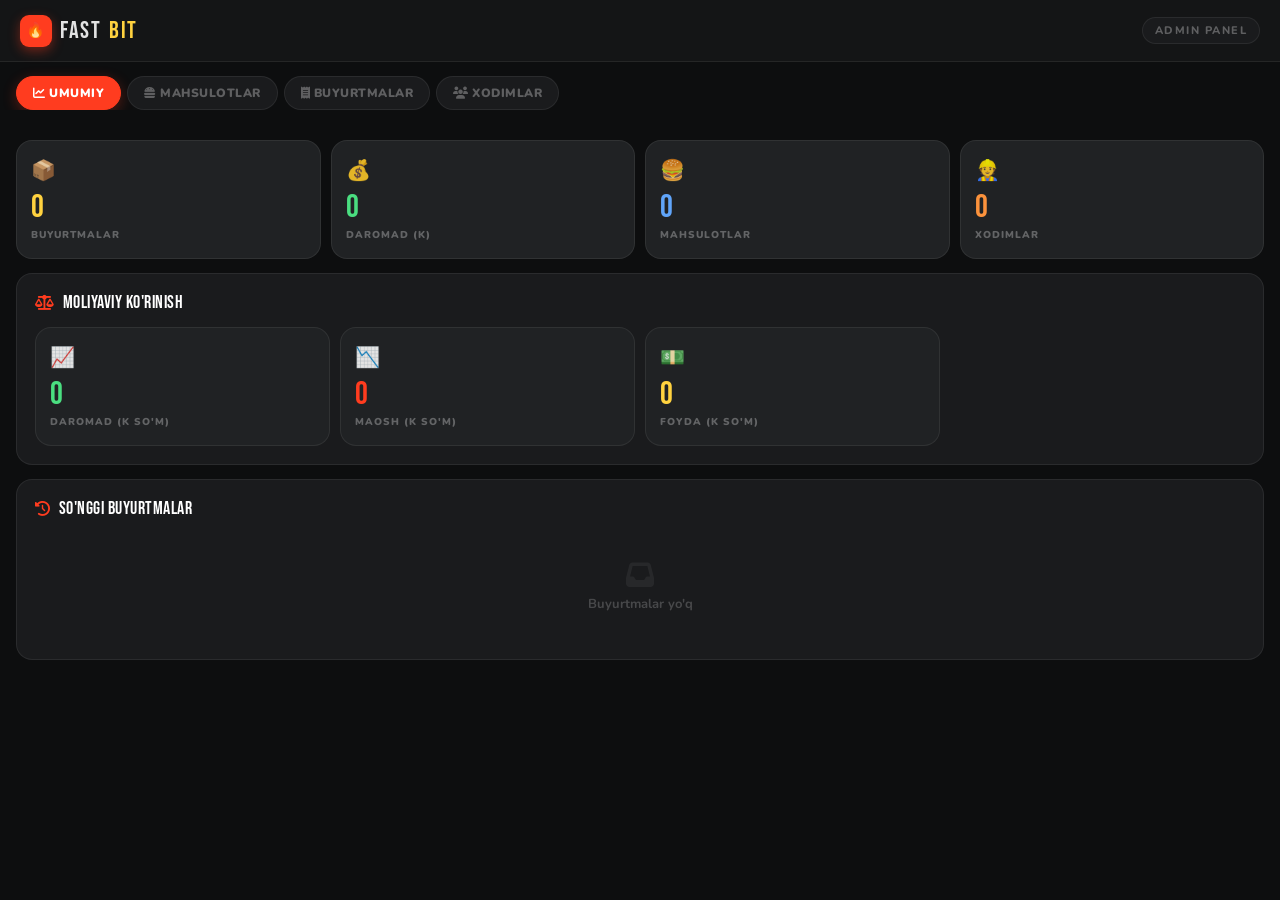
<file: admin.html>
<!DOCTYPE html>
<html lang="uz">
<head>
  <meta charset="UTF-8" />
  <meta name="viewport" content="width=device-width, initial-scale=1.0" />
  <meta name="theme-color" content="#0D0E0F" />
  <title>Admin — FASTBIT</title>
  <link rel="preconnect" href="https://fonts.googleapis.com" />
  <link rel="preconnect" href="https://fonts.gstatic.com" crossorigin />
  <link href="https://fonts.googleapis.com/css2?family=Bebas+Neue&family=Nunito:wght@600;700;800;900&display=swap" rel="stylesheet" />
  <link rel="stylesheet" href="https://cdnjs.cloudflare.com/ajax/libs/font-awesome/6.5.1/css/all.min.css" />
  <style>
    *, *::before, *::after { box-sizing: border-box; margin: 0; padding: 0; }
    html { -webkit-tap-highlight-color: transparent; }

    :root {
      --bg:       #0D0E0F;
      --surface:  #141516;
      --card:     #1A1B1D;
      --card2:    #202224;
      --border:   rgba(255,255,255,0.07);
      --red:      #FF3C1F;
      --red-dim:  rgba(255,60,31,0.15);
      --yellow:   #FFD23F;
      --green:    #4ADE80;
      --orange:   #FB923C;
      --blue:     #60A5FA;
      --muted:    rgba(255,255,255,0.3);
      --text:     rgba(255,255,255,0.88);
      --font:     'Nunito', sans-serif;
      --display:  'Bebas Neue', sans-serif;
      --radius:   16px;
      --radius-sm:10px;
    }

    body {
      font-family: var(--font);
      background: var(--bg);
      color: var(--text);
      min-height: 100dvh;
      padding-bottom: 60px;
    }

    /* ── Header ── */
    .header {
      background: var(--surface);
      border-bottom: 1px solid var(--border);
      padding: 0 20px;
      height: 62px;
      display: flex;
      align-items: center;
      justify-content: space-between;
      position: sticky;
      top: 0;
      z-index: 100;
    }

    .logo {
      font-family: var(--display);
      font-size: 24px;
      letter-spacing: 1.5px;
      display: flex;
      align-items: center;
      gap: 8px;
    }

    .logo-icon {
      width: 32px; height: 32px;
      background: var(--red);
      border-radius: 9px;
      display: grid; place-items: center;
      font-size: 15px;
      box-shadow: 0 4px 12px rgba(255,60,31,0.4);
    }

    .logo em { font-style: normal; color: var(--yellow); }

    .header-tag {
      font-size: 11px;
      font-weight: 800;
      letter-spacing: 1.5px;
      text-transform: uppercase;
      color: var(--muted);
      background: var(--card);
      border: 1px solid var(--border);
      border-radius: 999px;
      padding: 5px 12px;
    }

    /* ── Nav tabs ── */
    .nav-tabs {
      display: flex;
      gap: 6px;
      padding: 14px 16px 0;
      overflow-x: auto;
      scrollbar-width: none;
    }
    .nav-tabs::-webkit-scrollbar { display: none; }

    .tab-btn {
      font-family: var(--font);
      font-size: 12px;
      font-weight: 900;
      letter-spacing: 0.5px;
      text-transform: uppercase;
      padding: 8px 16px;
      border-radius: 999px;
      border: 1.5px solid var(--border);
      background: var(--card);
      color: var(--muted);
      cursor: pointer;
      white-space: nowrap;
      flex-shrink: 0;
      transition: all 0.18s;
    }

    .tab-btn.active {
      background: var(--red);
      border-color: var(--red);
      color: #fff;
      box-shadow: 0 4px 14px rgba(255,60,31,0.3);
    }

    .tab-btn:hover:not(.active) { color: #fff; border-color: rgba(255,255,255,0.2); }

    /* ── Page sections ── */
    .page { display: none; padding: 16px; }
    .page.active { display: block; }

    /* ── Card ── */
    .card {
      background: var(--card);
      border: 1.5px solid var(--border);
      border-radius: var(--radius);
      padding: 18px;
      margin-bottom: 14px;
    }

    .card-title {
      font-family: var(--display);
      font-size: 18px;
      letter-spacing: 0.5px;
      color: #fff;
      margin-bottom: 14px;
      display: flex;
      align-items: center;
      gap: 8px;
    }

    .card-title i { color: var(--red); font-size: 15px; }

    /* ── Stats grid ── */
    .stats-grid {
      display: grid;
      grid-template-columns: repeat(2, 1fr);
      gap: 10px;
      margin-bottom: 14px;
    }

    @media (min-width: 600px) { .stats-grid { grid-template-columns: repeat(4, 1fr); } }

    .stat-card {
      background: var(--card2);
      border: 1.5px solid var(--border);
      border-radius: var(--radius);
      padding: 16px 14px;
      display: flex;
      flex-direction: column;
      gap: 4px;
    }

    .stat-card .s-icon {
      font-size: 20px;
      margin-bottom: 4px;
    }

    .stat-card .s-val {
      font-family: var(--display);
      font-size: 32px;
      line-height: 1;
      color: #fff;
    }

    .stat-card .s-lbl {
      font-size: 10px;
      font-weight: 900;
      letter-spacing: 1px;
      text-transform: uppercase;
      color: var(--muted);
    }

    .stat-card.c-red    .s-val { color: var(--red); }
    .stat-card.c-yellow .s-val { color: var(--yellow); }
    .stat-card.c-green  .s-val { color: var(--green); }
    .stat-card.c-blue   .s-val { color: var(--blue); }
    .stat-card.c-orange .s-val { color: var(--orange); }

    /* ── Form ── */
    .form-row {
      display: flex;
      flex-direction: column;
      gap: 10px;
      margin-bottom: 12px;
    }

    @media (min-width: 480px) { .form-row { flex-direction: row; } }

    .inp {
      font-family: var(--font);
      font-size: 14px;
      font-weight: 700;
      color: #fff;
      background: var(--card2);
      border: 1.5px solid var(--border);
      border-radius: var(--radius-sm);
      padding: 11px 14px;
      outline: none;
      transition: border-color 0.18s;
      width: 100%;
    }

    .inp::placeholder { color: rgba(255,255,255,0.2); font-weight: 700; }
    .inp:focus { border-color: rgba(255,60,31,0.5); }

    select.inp { cursor: pointer; }

    .btn {
      font-family: var(--font);
      font-size: 13px;
      font-weight: 900;
      letter-spacing: 0.3px;
      padding: 11px 20px;
      border-radius: var(--radius-sm);
      border: none;
      cursor: pointer;
      display: flex;
      align-items: center;
      gap: 7px;
      white-space: nowrap;
      transition: all 0.18s;
      flex-shrink: 0;
    }

    .btn-primary {
      background: var(--red);
      color: #fff;
      box-shadow: 0 4px 14px rgba(255,60,31,0.3);
    }

    .btn-primary:hover { background: #D42E12; }
    .btn-primary:active { transform: scale(0.95); }

    .btn-ghost {
      background: rgba(255,255,255,0.05);
      color: rgba(255,255,255,0.5);
      border: 1px solid var(--border);
    }

    .btn-ghost:hover { background: rgba(255,60,31,0.12); color: var(--red); border-color: rgba(255,60,31,0.3); }

    /* ── Table ── */
    .data-table {
      width: 100%;
      border-collapse: collapse;
      font-size: 13px;
    }

    .data-table th {
      text-align: left;
      font-size: 10px;
      font-weight: 900;
      letter-spacing: 1.2px;
      text-transform: uppercase;
      color: var(--muted);
      padding: 0 0 10px;
      border-bottom: 1px solid var(--border);
    }

    .data-table td {
      padding: 11px 0;
      border-bottom: 1px solid rgba(255,255,255,0.04);
      font-weight: 700;
      vertical-align: middle;
    }

    .data-table tr:last-child td { border-bottom: none; }

    .data-table td:last-child {
      text-align: right;
    }

    /* ── Badge ── */
    .badge {
      display: inline-flex;
      align-items: center;
      font-size: 10px;
      font-weight: 900;
      letter-spacing: 0.5px;
      text-transform: uppercase;
      padding: 3px 9px;
      border-radius: 999px;
    }

    .badge-burger  { background: rgba(251,146,60,0.15); color: #FB923C; }
    .badge-lavash  { background: rgba(96,165,250,0.15); color: #60A5FA; }
    .badge-drinks  { background: rgba(74,222,128,0.15); color: #4ADE80; }
    .badge-snacks  { background: rgba(255,210,63,0.15); color: #FFD23F; }
    .badge-other   { background: rgba(255,255,255,0.08); color: var(--muted); }

    /* ── Delete btn ── */
    .btn-del {
      background: none;
      border: none;
      color: rgba(255,255,255,0.2);
      cursor: pointer;
      font-size: 13px;
      padding: 4px 6px;
      border-radius: 6px;
      transition: all 0.15s;
    }

    .btn-del:hover { background: rgba(255,60,31,0.15); color: var(--red); }

    /* ── Order rows ── */
    .order-row {
      background: var(--card2);
      border: 1px solid var(--border);
      border-radius: var(--radius-sm);
      padding: 12px 14px;
      margin-bottom: 8px;
      display: flex;
      align-items: flex-start;
      justify-content: space-between;
      gap: 10px;
    }

    .order-row .o-table {
      font-family: var(--display);
      font-size: 28px;
      line-height: 1;
      color: #fff;
      flex-shrink: 0;
      min-width: 36px;
    }

    .order-row .o-meta { flex: 1; }

    .order-row .o-items {
      font-size: 12px;
      font-weight: 700;
      color: var(--muted);
      margin-top: 3px;
      line-height: 1.5;
    }

    .order-row .o-total {
      font-family: var(--display);
      font-size: 20px;
      color: var(--green);
      flex-shrink: 0;
      line-height: 1;
      margin-top: 2px;
    }

    .order-row .o-time {
      font-size: 11px;
      font-weight: 800;
      color: rgba(255,255,255,0.2);
    }

    /* ── Empty ── */
    .empty-msg {
      text-align: center;
      padding: 28px 0;
      font-size: 13px;
      font-weight: 700;
      color: rgba(255,255,255,0.2);
      display: flex;
      flex-direction: column;
      gap: 6px;
      align-items: center;
    }

    .empty-msg i { font-size: 28px; opacity: 0.3; }

    /* ── Worker card ── */
    .worker-card {
      background: var(--card2);
      border: 1px solid var(--border);
      border-radius: var(--radius-sm);
      padding: 12px 14px;
      display: flex;
      align-items: center;
      justify-content: space-between;
      gap: 10px;
      margin-bottom: 8px;
    }

    .worker-left { display: flex; align-items: center; gap: 10px; }

    .worker-avatar {
      width: 38px; height: 38px;
      background: linear-gradient(135deg, var(--red), #FF7849);
      border-radius: 50%;
      display: grid; place-items: center;
      font-family: var(--display);
      font-size: 18px;
      color: #fff;
      flex-shrink: 0;
    }

    .worker-name {
      font-size: 14px;
      font-weight: 800;
      color: #fff;
    }

    .worker-role {
      font-size: 11px;
      font-weight: 700;
      color: var(--muted);
    }

    .worker-salary {
      font-family: var(--display);
      font-size: 20px;
      color: var(--yellow);
      flex-shrink: 0;
    }

    /* ── Divider ── */
    .divider {
      height: 1px;
      background: var(--border);
      margin: 14px 0;
    }

    /* ── Total row ── */
    .total-row {
      display: flex;
      align-items: center;
      justify-content: space-between;
      padding: 10px 0 0;
    }

    .total-row .t-lbl {
      font-size: 12px;
      font-weight: 900;
      letter-spacing: 0.5px;
      text-transform: uppercase;
      color: var(--muted);
    }

    .total-row .t-val {
      font-family: var(--display);
      font-size: 26px;
      color: #fff;
    }

    /* ── Scrollable order list ── */
    .order-list {
      max-height: 420px;
      overflow-y: auto;
      scrollbar-width: thin;
      scrollbar-color: rgba(255,255,255,0.1) transparent;
    }
  </style>
</head>
<body>

<!-- Header -->
<header class="header">
  <div class="logo">
    <div class="logo-icon">🔥</div>
    FAST<em>BIT</em>
  </div>
  <div class="header-tag">Admin Panel</div>
</header>

<!-- Nav tabs -->
<div class="nav-tabs">
  <button class="tab-btn active" onclick="switchTab('overview')">
    <i class="fa-solid fa-chart-line"></i> Umumiy
  </button>
  <button class="tab-btn" onclick="switchTab('products')">
    <i class="fa-solid fa-burger"></i> Mahsulotlar
  </button>
  <button class="tab-btn" onclick="switchTab('orders')">
    <i class="fa-solid fa-receipt"></i> Buyurtmalar
  </button>
  <button class="tab-btn" onclick="switchTab('workers')">
    <i class="fa-solid fa-users"></i> Xodimlar
  </button>
</div>

<!-- ═══════ OVERVIEW ═══════ -->
<div class="page active" id="page-overview">

  <div style="height:14px"></div>

  <!-- Stats -->
  <div class="stats-grid">
    <div class="stat-card c-yellow">
      <div class="s-icon">📦</div>
      <div class="s-val" id="s-orders">0</div>
      <div class="s-lbl">Buyurtmalar</div>
    </div>
    <div class="stat-card c-green">
      <div class="s-icon">💰</div>
      <div class="s-val" id="s-revenue">0</div>
      <div class="s-lbl">Daromad (K)</div>
    </div>
    <div class="stat-card c-blue">
      <div class="s-icon">🍔</div>
      <div class="s-val" id="s-products">0</div>
      <div class="s-lbl">Mahsulotlar</div>
    </div>
    <div class="stat-card c-orange">
      <div class="s-icon">👷</div>
      <div class="s-val" id="s-workers">0</div>
      <div class="s-lbl">Xodimlar</div>
    </div>
  </div>

  <!-- Revenue vs salary -->
  <div class="card">
    <div class="card-title"><i class="fa-solid fa-scale-balanced"></i> Moliyaviy ko'rinish</div>
    <div class="stats-grid" style="margin-bottom:0">
      <div class="stat-card c-green">
        <div class="s-icon">📈</div>
        <div class="s-val" id="ov-revenue">0</div>
        <div class="s-lbl">Daromad (K so'm)</div>
      </div>
      <div class="stat-card c-red">
        <div class="s-icon">📉</div>
        <div class="s-val" id="ov-salaries">0</div>
        <div class="s-lbl">Maosh (K so'm)</div>
      </div>
      <div class="stat-card c-yellow">
        <div class="s-icon">💵</div>
        <div class="s-val" id="ov-profit">0</div>
        <div class="s-lbl">Foyda (K so'm)</div>
      </div>
    </div>
  </div>

  <!-- Recent orders -->
  <div class="card">
    <div class="card-title"><i class="fa-solid fa-clock-rotate-left"></i> So'nggi buyurtmalar</div>
    <div class="order-list" id="ov-orders-list">
      <div class="empty-msg"><i class="fa-solid fa-inbox"></i>Buyurtmalar yo'q</div>
    </div>
  </div>

</div>

<!-- ═══════ PRODUCTS ═══════ -->
<div class="page" id="page-products">

  <div style="height:14px"></div>

  <div class="card">
    <div class="card-title"><i class="fa-solid fa-plus"></i> Yangi mahsulot</div>
    <div class="form-row">
      <input  class="inp" id="p-name"     type="text"   placeholder="Mahsulot nomi" />
      <input  class="inp" id="p-price"    type="number" placeholder="Narx (so'm)"  />
      <select class="inp" id="p-category">
        <option value="burger">🍔 Burger</option>
        <option value="lavash">🌯 Lavash</option>
        <option value="drinks">🥤 Ichimlik</option>
        <option value="snacks">🍟 Snack</option>
        <option value="other">📦 Boshqa</option>
      </select>
    </div>
    <button class="btn btn-primary" onclick="addProduct()">
      <i class="fa-solid fa-plus"></i> Qo'shish
    </button>
  </div>

  <div class="card">
    <div class="card-title"><i class="fa-solid fa-list"></i> Mahsulotlar ro'yxati</div>
    <div id="products-table-wrap">
      <div class="empty-msg"><i class="fa-solid fa-burger"></i>Mahsulotlar yo'q</div>
    </div>
  </div>

</div>

<!-- ═══════ ORDERS ═══════ -->
<div class="page" id="page-orders">

  <div style="height:14px"></div>

  <div class="stats-grid">
    <div class="stat-card c-yellow">
      <div class="s-icon">🧾</div>
      <div class="s-val" id="ord-count">0</div>
      <div class="s-lbl">Jami buyurtma</div>
    </div>
    <div class="stat-card c-green">
      <div class="s-icon">💰</div>
      <div class="s-val" id="ord-revenue">0</div>
      <div class="s-lbl">Jami (K so'm)</div>
    </div>
  </div>

  <div class="card">
    <div style="display:flex; justify-content:space-between; align-items:center; margin-bottom:14px;">
      <div class="card-title" style="margin-bottom:0"><i class="fa-solid fa-receipt"></i> Barcha buyurtmalar</div>
      <button class="btn btn-ghost" onclick="clearOrders()" style="font-size:11px;padding:7px 12px;">
        <i class="fa-solid fa-trash"></i> Tozalash
      </button>
    </div>
    <div class="order-list" id="orders-list">
      <div class="empty-msg"><i class="fa-solid fa-inbox"></i>Buyurtmalar yo'q</div>
    </div>
  </div>

</div>

<!-- ═══════ WORKERS ═══════ -->
<div class="page" id="page-workers">

  <div style="height:14px"></div>

  <div class="card">
    <div class="card-title"><i class="fa-solid fa-user-plus"></i> Xodim qo'shish</div>
    <div class="form-row">
      <input class="inp" id="w-name"   type="text"   placeholder="Xodim ismi" />
      <input class="inp" id="w-role"   type="text"   placeholder="Lavozim (ixtiyoriy)" />
      <input class="inp" id="w-salary" type="number" placeholder="Oylik maosh (so'm)" />
    </div>
    <button class="btn btn-primary" onclick="addWorker()">
      <i class="fa-solid fa-plus"></i> Qo'shish
    </button>
  </div>

  <div class="card">
    <div class="card-title"><i class="fa-solid fa-users"></i> Xodimlar</div>
    <div id="workers-list">
      <div class="empty-msg"><i class="fa-solid fa-users"></i>Xodimlar yo'q</div>
    </div>
    <div class="divider"></div>
    <div class="total-row">
      <span class="t-lbl">Jami maosh xarajati</span>
      <span class="t-val" id="total-salary">0 so'm</span>
    </div>
  </div>

</div>

<script>
/* ══════════════════════════════════════════
   STORAGE HELPERS
══════════════════════════════════════════ */
const ls = {
  get:  key       => { try { return JSON.parse(localStorage.getItem(key) || '[]'); } catch { return []; } },
  set:  (key, val) => localStorage.setItem(key, JSON.stringify(val)),
};

/* ══════════════════════════════════════════
   UTILS
══════════════════════════════════════════ */
function fmt(n)    { return Number(n).toLocaleString('uz-UZ') + " so'm"; }
function fmtK(n)   { return Math.round(n / 1000).toLocaleString('uz-UZ'); }
function fmtTime(iso) {
  if (!iso) return '';
  const d = new Date(iso);
  return d.toLocaleDateString('uz-UZ', { day:'2-digit', month:'short' }) +
         ' ' + d.toLocaleTimeString('uz-UZ', { hour:'2-digit', minute:'2-digit' });
}

function catBadge(cat) {
  const map = { burger:'badge-burger', lavash:'badge-lavash', drinks:'badge-drinks', snacks:'badge-snacks' };
  const lbl = { burger:'Burger', lavash:'Lavash', drinks:'Drinks', snacks:'Snacks', other:'Other' };
  return `<span class="badge ${map[cat] || 'badge-other'}">${lbl[cat] || cat}</span>`;
}

/* ══════════════════════════════════════════
   TAB SWITCH
══════════════════════════════════════════ */
function switchTab(id) {
  document.querySelectorAll('.page').forEach(p => p.classList.remove('active'));
  document.querySelectorAll('.tab-btn').forEach(b => b.classList.remove('active'));
  document.getElementById('page-' + id).classList.add('active');
  event.currentTarget.classList.add('active');
  renderAll();
}

/* ══════════════════════════════════════════
   OVERVIEW
══════════════════════════════════════════ */
function renderOverview() {
  const orders  = ls.get('orders');
  const workers = ls.get('workers');
  const products= ls.get('products');

  const revenue  = orders.reduce((s, o) => s + (o.grandTotal || 0), 0);
  const salaries = workers.reduce((s, w) => s + (Number(w.salary) || 0), 0);
  const profit   = revenue - salaries;

  document.getElementById('s-orders').textContent   = orders.length;
  document.getElementById('s-revenue').textContent  = fmtK(revenue);
  document.getElementById('s-products').textContent = products.length;
  document.getElementById('s-workers').textContent  = workers.length;

  document.getElementById('ov-revenue').textContent  = fmtK(revenue);
  document.getElementById('ov-salaries').textContent = fmtK(salaries);
  document.getElementById('ov-profit').textContent   = fmtK(profit);

  /* Recent orders */
  const listEl = document.getElementById('ov-orders-list');
  if (orders.length === 0) {
    listEl.innerHTML = `<div class="empty-msg"><i class="fa-solid fa-inbox"></i>Buyurtmalar yo'q</div>`;
    return;
  }
  listEl.innerHTML = [...orders].reverse().slice(0, 10).map(o => `
    <div class="order-row">
      <div class="o-table">${o.table || '—'}</div>
      <div class="o-meta">
        <div class="o-time">${fmtTime(o.timestamp)}</div>
        <div class="o-items">${(o.items || []).map(i => `${i.qty}× ${i.name}`).join(' · ')}</div>
      </div>
      <div class="o-total">${fmtK(o.grandTotal)}K</div>
    </div>
  `).join('');
}

/* ══════════════════════════════════════════
   PRODUCTS
══════════════════════════════════════════ */
function addProduct() {
  const name  = document.getElementById('p-name').value.trim();
  const price = Number(document.getElementById('p-price').value);
  const cat   = document.getElementById('p-category').value;

  if (!name || !price) return shake('p-name');

  const products = ls.get('products');
  products.push({ id: Date.now().toString(), name, price, category: cat });
  ls.set('products', products);

  document.getElementById('p-name').value  = '';
  document.getElementById('p-price').value = '';
  renderProducts();
  renderOverview();
}

function deleteProduct(id) {
  ls.set('products', ls.get('products').filter(p => p.id !== id));
  renderProducts();
  renderOverview();
}

function renderProducts() {
  const products = ls.get('products');
  const wrap     = document.getElementById('products-table-wrap');

  if (products.length === 0) {
    wrap.innerHTML = `<div class="empty-msg"><i class="fa-solid fa-burger"></i>Mahsulotlar yo'q</div>`;
    return;
  }

  wrap.innerHTML = `
    <table class="data-table">
      <thead>
        <tr>
          <th>Nomi</th>
          <th>Kategoriya</th>
          <th>Narx</th>
          <th></th>
        </tr>
      </thead>
      <tbody>
        ${products.map(p => `
          <tr>
            <td style="font-weight:800;color:#fff;">${p.name}</td>
            <td>${catBadge(p.category)}</td>
            <td style="color:var(--yellow);font-family:var(--display);font-size:17px;">${fmt(p.price)}</td>
            <td>
              <button class="btn-del" onclick="deleteProduct('${p.id}')">
                <i class="fa-solid fa-trash-can"></i>
              </button>
            </td>
          </tr>
        `).join('')}
      </tbody>
    </table>
  `;
}

/* ══════════════════════════════════════════
   ORDERS
══════════════════════════════════════════ */
function renderOrders() {
  const orders  = ls.get('orders');
  const revenue = orders.reduce((s, o) => s + (o.grandTotal || 0), 0);

  document.getElementById('ord-count').textContent   = orders.length;
  document.getElementById('ord-revenue').textContent = fmtK(revenue);

  const listEl = document.getElementById('orders-list');
  if (orders.length === 0) {
    listEl.innerHTML = `<div class="empty-msg"><i class="fa-solid fa-inbox"></i>Buyurtmalar yo'q</div>`;
    return;
  }

  listEl.innerHTML = [...orders].reverse().map(o => `
    <div class="order-row">
      <div class="o-table">${o.table || '—'}</div>
      <div class="o-meta">
        <div class="o-time">${fmtTime(o.timestamp)}</div>
        <div class="o-items">${(o.items || []).map(i => `${i.qty}× ${i.name}`).join(' · ')}</div>
      </div>
      <div class="o-total">${fmtK(o.grandTotal)}K</div>
    </div>
  `).join('');
}

function clearOrders() {
  if (!confirm("Barcha buyurtmalarni o'chirasizmi?")) return;
  ls.set('orders', []);
  ls.set('order_statuses', {});
  renderOrders();
  renderOverview();
}

/* ══════════════════════════════════════════
   WORKERS
══════════════════════════════════════════ */
function addWorker() {
  const name   = document.getElementById('w-name').value.trim();
  const role   = document.getElementById('w-role').value.trim();
  const salary = Number(document.getElementById('w-salary').value);

  if (!name || !salary) return shake('w-name');

  const workers = ls.get('workers');
  workers.push({ id: Date.now().toString(), name, role: role || 'Xodim', salary });
  ls.set('workers', workers);

  document.getElementById('w-name').value   = '';
  document.getElementById('w-role').value   = '';
  document.getElementById('w-salary').value = '';
  renderWorkers();
  renderOverview();
}

function deleteWorker(id) {
  ls.set('workers', ls.get('workers').filter(w => w.id !== id));
  renderWorkers();
  renderOverview();
}

function renderWorkers() {
  const workers      = ls.get('workers');
  const totalSalary  = workers.reduce((s, w) => s + (Number(w.salary) || 0), 0);
  const listEl       = document.getElementById('workers-list');

  document.getElementById('total-salary').textContent = fmt(totalSalary);

  if (workers.length === 0) {
    listEl.innerHTML = `<div class="empty-msg"><i class="fa-solid fa-users"></i>Xodimlar yo'q</div>`;
    return;
  }

  listEl.innerHTML = workers.map(w => `
    <div class="worker-card">
      <div class="worker-left">
        <div class="worker-avatar">${w.name.charAt(0).toUpperCase()}</div>
        <div>
          <div class="worker-name">${w.name}</div>
          <div class="worker-role">${w.role}</div>
        </div>
      </div>
      <div style="display:flex;align-items:center;gap:10px;">
        <div class="worker-salary">${fmtK(w.salary)}K</div>
        <button class="btn-del" onclick="deleteWorker('${w.id}')">
          <i class="fa-solid fa-trash-can"></i>
        </button>
      </div>
    </div>
  `).join('');
}

/* ══════════════════════════════════════════
   SHAKE ANIMATION (validation)
══════════════════════════════════════════ */
function shake(id) {
  const el = document.getElementById(id);
  el.style.borderColor = '#FF3C1F';
  el.style.animation   = 'shake 0.3s ease';
  setTimeout(() => { el.style.animation = ''; el.style.borderColor = ''; }, 400);
}

const shakeStyle = document.createElement('style');
shakeStyle.textContent = `
  @keyframes shake {
    0%,100% { transform: translateX(0); }
    25%      { transform: translateX(-6px); }
    75%      { transform: translateX(6px); }
  }
`;
document.head.appendChild(shakeStyle);

/* ══════════════════════════════════════════
   RENDER ALL
══════════════════════════════════════════ */
function renderAll() {
  renderOverview();
  renderProducts();
  renderOrders();
  renderWorkers();
}

/* ── Init ── */
renderAll();
setInterval(renderAll, 5000);
</script>
</body>
</html>
</file>
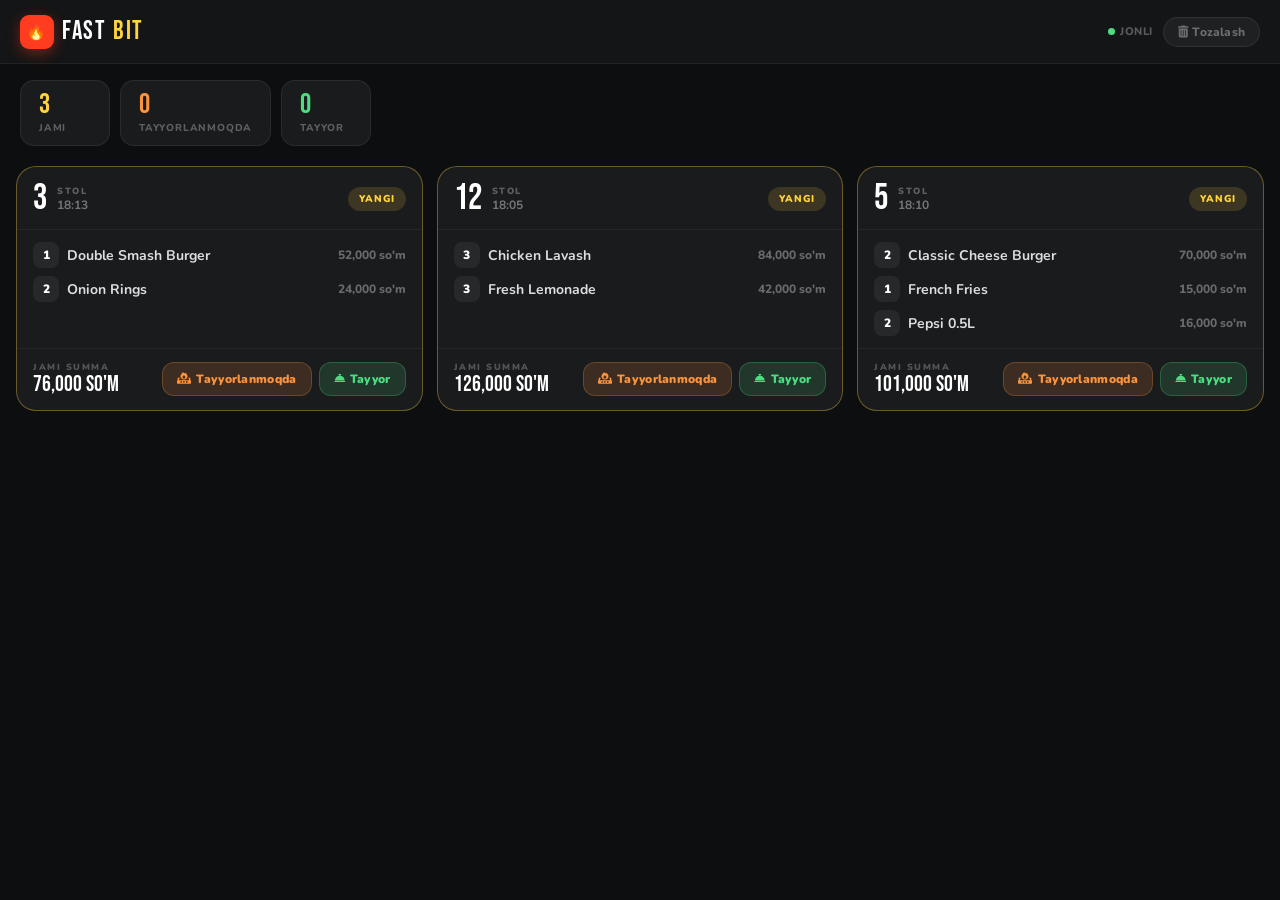
<file: kitchen.html>
<!DOCTYPE html>
<html lang="uz">
<head>
  <meta charset="UTF-8" />
  <meta name="viewport" content="width=device-width, initial-scale=1.0" />
  <meta name="theme-color" content="#0D0E0F" />
  <title>Oshxona — FASTBIT</title>
  <link rel="preconnect" href="https://fonts.googleapis.com" />
  <link rel="preconnect" href="https://fonts.gstatic.com" crossorigin />
  <link href="https://fonts.googleapis.com/css2?family=Bebas+Neue&family=Nunito:wght@600;700;800;900&display=swap" rel="stylesheet" />
  <link rel="stylesheet" href="https://cdnjs.cloudflare.com/ajax/libs/font-awesome/6.5.1/css/all.min.css" />
  <style>
    *, *::before, *::after { box-sizing: border-box; margin: 0; padding: 0; }

    body {
      font-family: 'Nunito', sans-serif;
      background: #0D0E0F;
      color: #fff;
      min-height: 100dvh;
    }

    /* ── Header ── */
    .header {
      background: #141516;
      border-bottom: 1px solid rgba(255,255,255,0.06);
      padding: 0 20px;
      height: 64px;
      display: flex;
      align-items: center;
      justify-content: space-between;
      position: sticky;
      top: 0;
      z-index: 50;
    }

    .logo {
      font-family: 'Bebas Neue', sans-serif;
      font-size: 26px;
      letter-spacing: 1.5px;
      color: #fff;
      display: flex;
      align-items: center;
      gap: 8px;
    }

    .logo-icon {
      width: 34px;
      height: 34px;
      background: #FF3C1F;
      border-radius: 9px;
      display: grid;
      place-items: center;
      font-size: 16px;
      box-shadow: 0 4px 14px rgba(255,60,31,0.4);
    }

    .logo em { font-style: normal; color: #FFD23F; }

    .header-right {
      display: flex;
      align-items: center;
      gap: 10px;
    }

    .refresh-badge {
      font-size: 11px;
      font-weight: 800;
      color: rgba(255,255,255,0.3);
      letter-spacing: 0.5px;
      display: flex;
      align-items: center;
      gap: 5px;
    }

    .refresh-dot {
      width: 7px;
      height: 7px;
      background: #4ADE80;
      border-radius: 50%;
      animation: blink 1.5s ease-in-out infinite;
    }

    @keyframes blink {
      0%, 100% { opacity: 1; }
      50%       { opacity: 0.2; }
    }

    .btn-clear {
      font-family: 'Nunito', sans-serif;
      font-size: 12px;
      font-weight: 800;
      color: rgba(255,255,255,0.35);
      background: rgba(255,255,255,0.05);
      border: 1px solid rgba(255,255,255,0.08);
      border-radius: 999px;
      padding: 6px 14px;
      cursor: pointer;
      transition: all 0.18s;
      letter-spacing: 0.2px;
    }

    .btn-clear:hover {
      background: rgba(255,60,31,0.15);
      color: #FF3C1F;
      border-color: rgba(255,60,31,0.3);
    }

    /* ── Stats bar ── */
    .stats-bar {
      display: flex;
      gap: 10px;
      padding: 16px 20px;
      overflow-x: auto;
      scrollbar-width: none;
    }
    .stats-bar::-webkit-scrollbar { display: none; }

    .stat-chip {
      flex-shrink: 0;
      background: #1A1B1D;
      border: 1px solid rgba(255,255,255,0.07);
      border-radius: 14px;
      padding: 10px 18px;
      display: flex;
      flex-direction: column;
      gap: 2px;
      min-width: 90px;
    }

    .stat-chip .val {
      font-family: 'Bebas Neue', sans-serif;
      font-size: 28px;
      line-height: 1;
      color: #fff;
    }

    .stat-chip .lbl {
      font-size: 10px;
      font-weight: 800;
      letter-spacing: 0.8px;
      text-transform: uppercase;
      color: rgba(255,255,255,0.3);
    }

    .stat-chip.active   .val { color: #FFD23F; }
    .stat-chip.cooking  .val { color: #FB923C; }
    .stat-chip.ready    .val { color: #4ADE80; }

    /* ── Main ── */
    .main {
      padding: 4px 16px 40px;
    }

    /* ── Empty state ── */
    .empty {
      display: flex;
      flex-direction: column;
      align-items: center;
      justify-content: center;
      gap: 14px;
      padding: 80px 24px;
      text-align: center;
    }

    .empty-icon {
      font-size: 64px;
      filter: grayscale(1);
      opacity: 0.3;
    }

    .empty h2 {
      font-family: 'Bebas Neue', sans-serif;
      font-size: 32px;
      letter-spacing: 1px;
      color: rgba(255,255,255,0.25);
    }

    .empty p {
      font-size: 13px;
      font-weight: 700;
      color: rgba(255,255,255,0.15);
    }

    /* ── Order grid ── */
    .orders-grid {
      display: grid;
      grid-template-columns: 1fr;
      gap: 14px;
    }

    @media (min-width: 600px)  { .orders-grid { grid-template-columns: repeat(2, 1fr); } }
    @media (min-width: 1024px) { .orders-grid { grid-template-columns: repeat(3, 1fr); } }

    /* ── Order card ── */
    .order-card {
      background: #1A1B1D;
      border: 1.5px solid rgba(255,255,255,0.07);
      border-radius: 20px;
      overflow: hidden;
      display: flex;
      flex-direction: column;
      transition: border-color 0.25s, box-shadow 0.25s;
      animation: cardIn 0.3s ease both;
    }

    @keyframes cardIn {
      from { opacity: 0; transform: translateY(12px); }
      to   { opacity: 1; transform: translateY(0); }
    }

    .order-card.status-new     { border-color: rgba(255,210,63,0.35);  box-shadow: 0 0 0 0 rgba(255,210,63,0.0); animation: cardIn 0.3s ease both, pulseNew 2s 0.3s ease-in-out 3; }
    .order-card.status-cooking { border-color: rgba(251,146,60,0.4);  box-shadow: 0 4px 20px rgba(251,146,60,0.1); }
    .order-card.status-ready   { border-color: rgba(74,222,128,0.4);  box-shadow: 0 4px 20px rgba(74,222,128,0.1); opacity: 0.7; }

    @keyframes pulseNew {
      0%, 100% { box-shadow: 0 0 0 0 rgba(255,210,63,0.0); }
      50%       { box-shadow: 0 0 0 6px rgba(255,210,63,0.2); }
    }

    /* Card header */
    .card-header {
      display: flex;
      align-items: center;
      justify-content: space-between;
      padding: 14px 16px 12px;
      border-bottom: 1px solid rgba(255,255,255,0.05);
    }

    .table-info {
      display: flex;
      align-items: center;
      gap: 10px;
    }

    .table-num {
      font-family: 'Bebas Neue', sans-serif;
      font-size: 36px;
      line-height: 1;
      color: #fff;
    }

    .table-tag {
      display: flex;
      flex-direction: column;
    }

    .table-tag .tag-label {
      font-size: 9px;
      font-weight: 900;
      letter-spacing: 1.5px;
      text-transform: uppercase;
      color: rgba(255,255,255,0.3);
    }

    .table-tag .tag-time {
      font-size: 12px;
      font-weight: 700;
      color: rgba(255,255,255,0.4);
    }

    /* Status badge */
    .status-badge {
      font-size: 10px;
      font-weight: 900;
      letter-spacing: 1px;
      text-transform: uppercase;
      padding: 5px 11px;
      border-radius: 999px;
    }

    .badge-new     { background: rgba(255,210,63,0.15); color: #FFD23F; }
    .badge-cooking { background: rgba(251,146,60,0.15); color: #FB923C; }
    .badge-ready   { background: rgba(74,222,128,0.15); color: #4ADE80; }

    /* Items list */
    .card-items {
      padding: 12px 16px;
      display: flex;
      flex-direction: column;
      gap: 8px;
      flex: 1;
    }

    .order-item {
      display: flex;
      align-items: center;
      justify-content: space-between;
      gap: 8px;
    }

    .item-left {
      display: flex;
      align-items: center;
      gap: 8px;
    }

    .item-qty {
      width: 26px;
      height: 26px;
      background: rgba(255,255,255,0.06);
      border-radius: 8px;
      font-size: 12px;
      font-weight: 900;
      color: #fff;
      display: grid;
      place-items: center;
      flex-shrink: 0;
    }

    .item-name {
      font-size: 14px;
      font-weight: 700;
      color: rgba(255,255,255,0.85);
    }

    .item-price {
      font-size: 12px;
      font-weight: 800;
      color: rgba(255,255,255,0.35);
      white-space: nowrap;
    }

    /* Card footer */
    .card-footer {
      padding: 12px 16px 14px;
      border-top: 1px solid rgba(255,255,255,0.05);
      display: flex;
      align-items: center;
      justify-content: space-between;
      gap: 10px;
    }

    .total-wrap { display: flex; flex-direction: column; gap: 1px; }

    .total-label {
      font-size: 9px;
      font-weight: 900;
      letter-spacing: 1.5px;
      text-transform: uppercase;
      color: rgba(255,255,255,0.25);
    }

    .total-amount {
      font-family: 'Bebas Neue', sans-serif;
      font-size: 22px;
      line-height: 1;
      color: #fff;
    }

    /* Action buttons */
    .card-actions {
      display: flex;
      gap: 7px;
    }

    .btn-action {
      font-family: 'Nunito', sans-serif;
      font-size: 12px;
      font-weight: 900;
      letter-spacing: 0.3px;
      padding: 8px 14px;
      border-radius: 12px;
      border: none;
      cursor: pointer;
      transition: all 0.18s;
      display: flex;
      align-items: center;
      gap: 5px;
    }

    .btn-action i { font-size: 11px; }

    .btn-cooking {
      background: rgba(251,146,60,0.15);
      color: #FB923C;
      border: 1px solid rgba(251,146,60,0.25);
    }

    .btn-cooking:hover {
      background: rgba(251,146,60,0.28);
    }

    .btn-ready {
      background: rgba(74,222,128,0.15);
      color: #4ADE80;
      border: 1px solid rgba(74,222,128,0.25);
    }

    .btn-ready:hover {
      background: rgba(74,222,128,0.28);
    }

    .btn-action:active { transform: scale(0.92); }
    .btn-action:disabled {
      opacity: 0.3;
      cursor: not-allowed;
      transform: none;
    }
  </style>
</head>
<body>

  <!-- Header -->
  <header class="header">
    <div class="logo">
      <div class="logo-icon">🔥</div>
      FAST<em>BIT</em>
    </div>
    <div class="header-right">
      <div class="refresh-badge">
        <div class="refresh-dot"></div>
        JONLI
      </div>
      <button class="btn-clear" onclick="clearOrders()">
        <i class="fa-solid fa-trash-can"></i> Tozalash
      </button>
    </div>
  </header>

  <!-- Stats -->
  <div class="stats-bar" id="statsBar">
    <div class="stat-chip active">
      <span class="val" id="statTotal">0</span>
      <span class="lbl">Jami</span>
    </div>
    <div class="stat-chip cooking">
      <span class="val" id="statCooking">0</span>
      <span class="lbl">Tayyorlanmoqda</span>
    </div>
    <div class="stat-chip ready">
      <span class="val" id="statReady">0</span>
      <span class="lbl">Tayyor</span>
    </div>
  </div>

  <!-- Orders -->
  <main class="main">
    <div class="orders-grid" id="ordersGrid"></div>
  </main>

  <script>
    /* ── Status store (survives refresh) ── */
    function getStatuses() {
      try { return JSON.parse(localStorage.getItem('order_statuses') || '{}'); }
      catch { return {}; }
    }

    function saveStatus(orderId, status) {
      const s = getStatuses();
      s[orderId] = status;
      localStorage.setItem('order_statuses', JSON.stringify(s));
    }

    /* ── Format price ── */
    function fmt(n) {
      return Number(n).toLocaleString('uz-UZ') + " so'm";
    }

    /* ── Format time ── */
    function fmtTime(iso) {
      if (!iso) return '—';
      const d = new Date(iso);
      return d.toLocaleTimeString('uz-UZ', { hour: '2-digit', minute: '2-digit' });
    }

    /* ── Render ── */
    function render() {
      let orders = [];
      try { orders = JSON.parse(localStorage.getItem('orders') || '[]'); } catch {}

      const statuses = getStatuses();
      const grid     = document.getElementById('ordersGrid');

      /* stats */
      const total   = orders.length;
      const cooking = orders.filter(o => statuses[o.id || o.timestamp] === 'cooking').length;
      const ready   = orders.filter(o => statuses[o.id || o.timestamp] === 'ready').length;

      document.getElementById('statTotal').textContent   = total;
      document.getElementById('statCooking').textContent = cooking;
      document.getElementById('statReady').textContent   = ready;

      if (total === 0) {
        grid.innerHTML = `
          <div class="empty" style="grid-column:1/-1">
            <div class="empty-icon">🍽️</div>
            <h2>Buyurtma yo'q</h2>
            <p>Yangi buyurtmalar bu yerda ko'rinadi</p>
          </div>`;
        return;
      }

      /* preserve scroll */
      const scrollY = window.scrollY;

      grid.innerHTML = '';

      /* newest first */
      [...orders].reverse().forEach((order, idx) => {
        const oid    = order.id || order.timestamp || idx;
        const status = statuses[oid] || 'new';

        const badgeMap = {
          new:     '<span class="status-badge badge-new">Yangi</span>',
          cooking: '<span class="status-badge badge-cooking">Tayyorlanmoqda</span>',
          ready:   '<span class="status-badge badge-ready">Tayyor ✓</span>',
        };

        const items = (order.items || []).map(item => `
          <div class="order-item">
            <div class="item-left">
              <div class="item-qty">${item.qty}</div>
              <div class="item-name">${item.name}</div>
            </div>
            <div class="item-price">${fmt(item.price * item.qty)}</div>
          </div>
        `).join('');

        const card = document.createElement('div');
        card.className = `order-card status-${status}`;
        card.style.animationDelay = `${idx * 50}ms`;
        card.dataset.oid = oid;

        card.innerHTML = `
          <div class="card-header">
            <div class="table-info">
              <div class="table-num">${order.table || '—'}</div>
              <div class="table-tag">
                <span class="tag-label">Stol</span>
                <span class="tag-time">${fmtTime(order.timestamp)}</span>
              </div>
            </div>
            ${badgeMap[status] || badgeMap.new}
          </div>

          <div class="card-items">
            ${items || '<div class="item-name" style="opacity:.4">Mahsulot yo\'q</div>'}
          </div>

          <div class="card-footer">
            <div class="total-wrap">
              <span class="total-label">Jami summa</span>
              <span class="total-amount">${fmt(order.grandTotal || 0)}</span>
            </div>
            <div class="card-actions">
              <button
                class="btn-action btn-cooking"
                onclick="setStatus('${oid}', 'cooking')"
                ${status === 'cooking' || status === 'ready' ? 'disabled' : ''}
              >
                <i class="fa-solid fa-fire-burner"></i> Tayyorlanmoqda
              </button>
              <button
                class="btn-action btn-ready"
                onclick="setStatus('${oid}', 'ready')"
                ${status === 'ready' ? 'disabled' : ''}
              >
                <i class="fa-solid fa-bell-concierge"></i> Tayyor
              </button>
            </div>
          </div>
        `;

        grid.appendChild(card);
      });

      window.scrollTo({ top: scrollY });
    }

    /* ── Actions ── */
    function setStatus(oid, status) {
      saveStatus(oid, status);
      render();
    }

    function clearOrders() {
      if (!confirm('Barcha buyurtmalarni o\'chirasizmi?')) return;
      localStorage.removeItem('orders');
      localStorage.removeItem('order_statuses');
      render();
    }

    /* ── Demo seed (remove in production) ── */
    function seedIfEmpty() {
      const existing = JSON.parse(localStorage.getItem('orders') || '[]');
      if (existing.length > 0) return;

      const demo = [
        {
          id: 'demo-1',
          table: '5',
          timestamp: new Date(Date.now() - 4 * 60000).toISOString(),
          items: [
            { name: 'Classic Cheese Burger', qty: 2, price: 35000 },
            { name: 'French Fries',          qty: 1, price: 15000 },
            { name: 'Pepsi 0.5L',            qty: 2, price: 8000  },
          ],
          grandTotal: 101000,
        },
        {
          id: 'demo-2',
          table: '12',
          timestamp: new Date(Date.now() - 9 * 60000).toISOString(),
          items: [
            { name: 'Chicken Lavash', qty: 3, price: 28000 },
            { name: 'Fresh Lemonade', qty: 3, price: 14000 },
          ],
          grandTotal: 126000,
        },
        {
          id: 'demo-3',
          table: '3',
          timestamp: new Date(Date.now() - 1 * 60000).toISOString(),
          items: [
            { name: 'Double Smash Burger', qty: 1, price: 52000 },
            { name: 'Onion Rings',         qty: 2, price: 12000 },
          ],
          grandTotal: 76000,
        },
      ];

      localStorage.setItem('orders', JSON.stringify(demo));
    }

    /* ── Init + auto-refresh ── */
    seedIfEmpty();
    render();
    setInterval(render, 3000);
  </script>

</body>
</html>
</file>
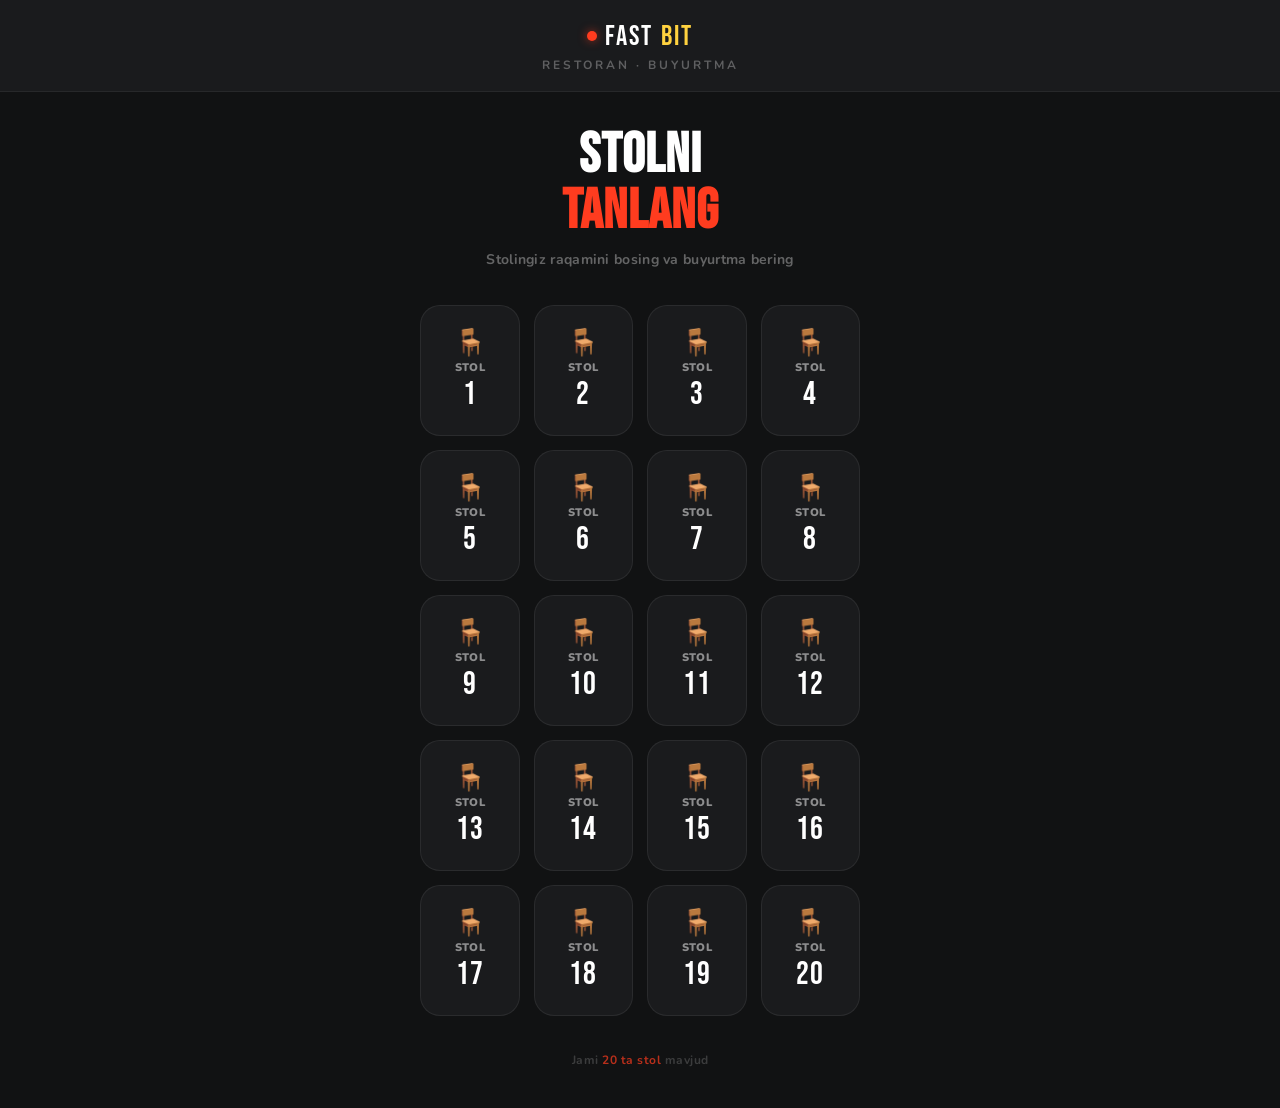
<file: tables.html>
<!DOCTYPE html>
<html lang="uz">
<head>
  <meta charset="UTF-8" />
  <meta name="viewport" content="width=device-width, initial-scale=1.0" />
  <meta name="theme-color" content="#111213" />
  <title>Stol tanlash — FASTBIT</title>
  <link rel="preconnect" href="https://fonts.googleapis.com" />
  <link rel="preconnect" href="https://fonts.gstatic.com" crossorigin />
  <link href="https://fonts.googleapis.com/css2?family=Bebas+Neue&family=Nunito:wght@600;700;800;900&display=swap" rel="stylesheet" />
  <style>
    /* ── Reset ── */
    *, *::before, *::after { box-sizing: border-box; margin: 0; padding: 0; }
    html { -webkit-tap-highlight-color: transparent; }

    body {
      font-family: 'Nunito', sans-serif;
      background: #111213;
      min-height: 100dvh;
      display: flex;
      flex-direction: column;
      align-items: center;
      padding: 0 0 40px;
      overflow-x: hidden;
    }

    /* ── Header ── */
    .header {
      width: 100%;
      background: #1A1B1D;
      border-bottom: 1px solid rgba(255,255,255,0.06);
      padding: 20px 24px 18px;
      text-align: center;
      position: sticky;
      top: 0;
      z-index: 10;
    }

    .logo {
      font-family: 'Bebas Neue', sans-serif;
      font-size: 28px;
      letter-spacing: 2px;
      color: #fff;
      display: flex;
      align-items: center;
      justify-content: center;
      gap: 8px;
      margin-bottom: 4px;
    }

    .logo-dot {
      width: 10px;
      height: 10px;
      background: #FF3C1F;
      border-radius: 50%;
      display: inline-block;
      margin-bottom: 2px;
      box-shadow: 0 0 10px rgba(255,60,31,0.6);
    }

    .header-sub {
      font-size: 12px;
      font-weight: 700;
      letter-spacing: 3px;
      text-transform: uppercase;
      color: rgba(255,255,255,0.3);
    }

    /* ── Hero ── */
    .hero {
      padding: 36px 24px 8px;
      text-align: center;
      width: 100%;
      max-width: 480px;
    }

    .hero h1 {
      font-family: 'Bebas Neue', sans-serif;
      font-size: 48px;
      color: #fff;
      letter-spacing: 1px;
      line-height: 1;
      margin-bottom: 10px;
    }

    .hero h1 span {
      color: #FF3C1F;
    }

    .hero p {
      font-size: 14px;
      font-weight: 700;
      color: rgba(255,255,255,0.35);
      letter-spacing: 0.3px;
    }

    /* ── Grid ── */
    .grid-wrap {
      width: 100%;
      max-width: 480px;
      padding: 28px 20px 0;
    }

    .tables-grid {
      display: grid;
      grid-template-columns: repeat(4, 1fr);
      gap: 12px;
    }

    /* ── Table card ── */
    .table-btn {
      all: unset;
      cursor: pointer;
      display: flex;
      flex-direction: column;
      align-items: center;
      justify-content: center;
      gap: 4px;
      background: #1A1B1D;
      border: 1.5px solid rgba(255,255,255,0.07);
      border-radius: 18px;
      padding: 18px 8px;
      transition: all 0.18s cubic-bezier(0.4, 0, 0.2, 1);
      position: relative;
      overflow: hidden;
      -webkit-tap-highlight-color: transparent;
      user-select: none;
    }

    .table-btn::before {
      content: '';
      position: absolute;
      inset: 0;
      background: radial-gradient(circle at center, rgba(255,60,31,0.12) 0%, transparent 70%);
      opacity: 0;
      transition: opacity 0.18s;
    }

    .table-btn:hover {
      border-color: rgba(255,60,31,0.5);
      background: #202224;
      transform: translateY(-2px);
      box-shadow: 0 8px 24px rgba(0,0,0,0.3);
    }

    .table-btn:hover::before { opacity: 1; }

    .table-btn:active {
      transform: scale(0.93);
      border-color: #FF3C1F;
      background: rgba(255,60,31,0.1);
    }

    .table-icon {
      font-size: 26px;
      line-height: 1;
    }

    .table-label {
      font-size: 11px;
      font-weight: 900;
      color: rgba(255,255,255,0.5);
      letter-spacing: 0.3px;
      text-transform: uppercase;
    }

    .table-num {
      font-family: 'Bebas Neue', sans-serif;
      font-size: 28px;
      color: #ffffff;
      line-height: 1;
      letter-spacing: 1px;
    }

    /* ── Footer note ── */
    .footer-note {
      margin-top: 36px;
      text-align: center;
      font-size: 12px;
      font-weight: 700;
      color: rgba(255,255,255,0.18);
      letter-spacing: 0.5px;
      padding: 0 24px;
    }

    .footer-note span {
      color: #FF3C1F;
      opacity: 0.7;
    }

    /* ── Responsive ── */
    @media (min-width: 400px) {
      .tables-grid { gap: 14px; }
      .table-btn { padding: 20px 8px; border-radius: 20px; }
      .table-num { font-size: 32px; }
    }

    @media (min-width: 480px) {
      .hero h1 { font-size: 56px; }
      .table-btn { padding: 24px 10px; }
    }
  </style>
</head>
<body>

  <!-- Header -->
  <header class="header">
    <div class="logo">
      <span class="logo-dot"></span>
      FAST<em style="font-style:normal;color:#FFD23F;">BIT</em>
    </div>
    <p class="header-sub">Restoran · Buyurtma</p>
  </header>

  <!-- Hero -->
  <section class="hero">
    <h1>Stolni<br><span>tanlang</span></h1>
    <p>Stolingiz raqamini bosing va buyurtma bering</p>
  </section>

  <!-- Tables grid -->
  <div class="grid-wrap">
    <div class="tables-grid" id="tablesGrid"></div>
  </div>

  <!-- Footer -->
  <p class="footer-note">
    Jami <span>20 ta stol</span> mavjud
  </p>

  <script>
    const grid = document.getElementById('tablesGrid');

    const ICONS = ['🪑','🪑','🪑','🪑','🪑','🪑','🪑','🪑','🪑','🪑',
                   '🪑','🪑','🪑','🪑','🪑','🪑','🪑','🪑','🪑','🪑'];

    for (let i = 1; i <= 20; i++) {
      const btn = document.createElement('button');
      btn.className = 'table-btn';
      btn.setAttribute('aria-label', `Stol ${i}`);
      btn.innerHTML = `
        <span class="table-icon">🪑</span>
        <span class="table-label">Stol</span>
        <span class="table-num">${i}</span>
      `;
      btn.addEventListener('click', () => {
        btn.style.borderColor = '#FF3C1F';
        btn.style.background  = 'rgba(255,60,31,0.15)';
        setTimeout(() => {
          window.location.href = `index.html?table=${i}`;
        }, 180);
      });
      grid.appendChild(btn);
    }
  </script>

</body>
</html>
</file>
